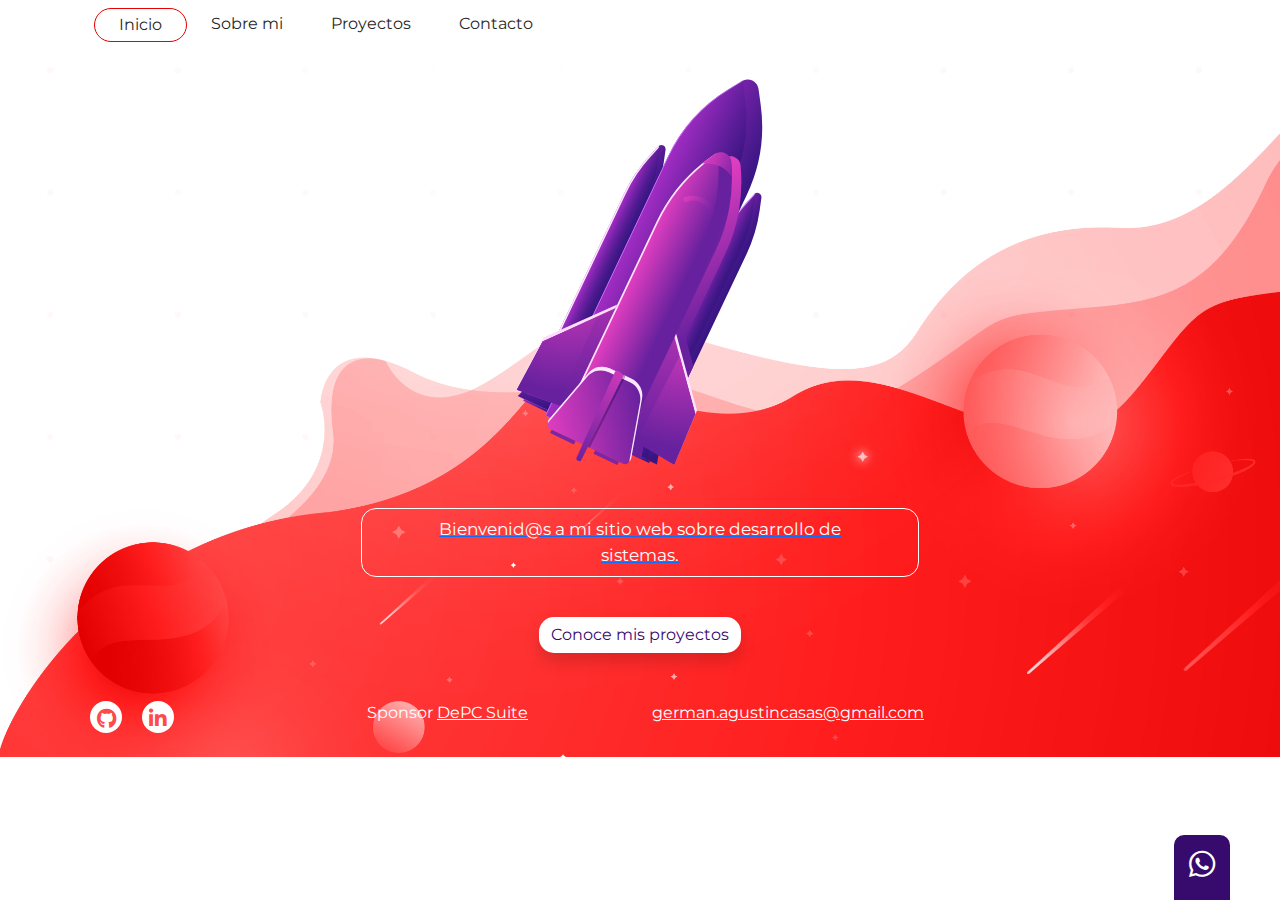
<file: index.html>
<!DOCTYPE html>
<html lang="es">

    <head>
        <meta charset="UTF-8">
        <meta http-equiv="X-UA-Compatible" content="IE=edge">
        <meta name="viewport" content="width=device-width, initial-scale=1.0">
        <title>Sobre mi</title>
        <link rel="stylesheet" href="css/fontawesome/fontawesome-free-6.1.1-web/css/all.min.css">
        <link rel="stylesheet" href="css/fontawesome/fontawesome-free-6.1.1-web/css/fontawesome.min.css">
        <!--<link rel="stylesheet" href="css/bootstrap/bootstrap-5.2.0-beta1-dist/css/bootstrap.min.css">-->
        <link href="https://fonts.googleapis.com/css?family=Montserrat:100,200,300,400,500,600,700,800,900&display=swap"
            rel="stylesheet">
        <link rel="stylesheet" href="bootstrap-5.0.2-dist/css/bootstrap.min.css">
        <link rel="stylesheet" href="css/estilos.css">
    </head>
<body id="inicio">
    <header class="container">
        <nav class="navbar navbar-expand-md mb-4">
            <div class="container-fluid">
                <button class="navbar-toggler" type="button" data-bs-toggle="collapse" data-bs-target="#navbarCollapse"
                    aria-controls="navbarCollapse" aria-expanded="false" aria-label="Toggle navigation">
                    <span class="navbar-toggler-icon"></span>
                </button>
                <div class="collapse navbar-collapse" id="navbarCollapse">
                    <ul class="navbar-nav me-auto mb-2 mb-md-0">
                        <li class="nav-item">
                            <a class="nav-link px-4 py-1 active" href="index.html">Inicio</a>
                        </li>
                        <li class="nav-item">
                            <a class="nav-link px-4 py-1" href="sobre-mi.html">Sobre mi</a>
                        </li>
                        <li class="nav-item">
                            <a class="nav-link px-4 py-1" href="proyectos.html">Proyectos</a>
                        </li>
                        <li class="nav-item">
                            <a class="nav-link px-4 py-1" href="contacto.html">Contacto</a>
                        </li>
                    </ul>
                </div>
            </div>
        </nav>
    </header>
    <main class="container">
        <div class="row">
            <div class="col-12 mx-auto text-center cohete">
                <a href=""><img src="images/Imagenes/cohete.svg" alt="">
            </div>
        </div>
        <div class="col-12 col-sm-6 offset-sm-3 text-center">
            <div class="my-4">
                <p class="px-5 py-2">Bienvenid@s a mi sitio web sobre desarrollo de sistemas.</p>
            </div>
        </div>
        <div class="col-12 text-center pt-3 pb-5">
            <a href="proyectos.html" class="btn shadow">Conoce mis proyectos</a>
        </div>
        </div>
    </main>
    <footer class="container mt-auto pb-4">
        <div class="btn-whatsapp">
            <i class="fa-brands fa-whatsapp"></i>
        </div>
        <div class="row">
            <div class="col-3">
                <a href="" target="_blank" title="Github"><i class="fab fa-github"></i></a>
                <a href="" target="_blank" title="Linkedin"><i class="fab fa-linkedin-in"></i></a>
            </div>
            <div class="col-3">
                Sponsor <a href="https://depcsuite.com">DePC Suite</a>
            </div>
            <div class="col-3">
                <a href="mailto:german.agustincasas@gmail.com">german.agustincasas@gmail.com</a>
            </div>
        </div>
    </footer>
    

</body>

</html>
</file>
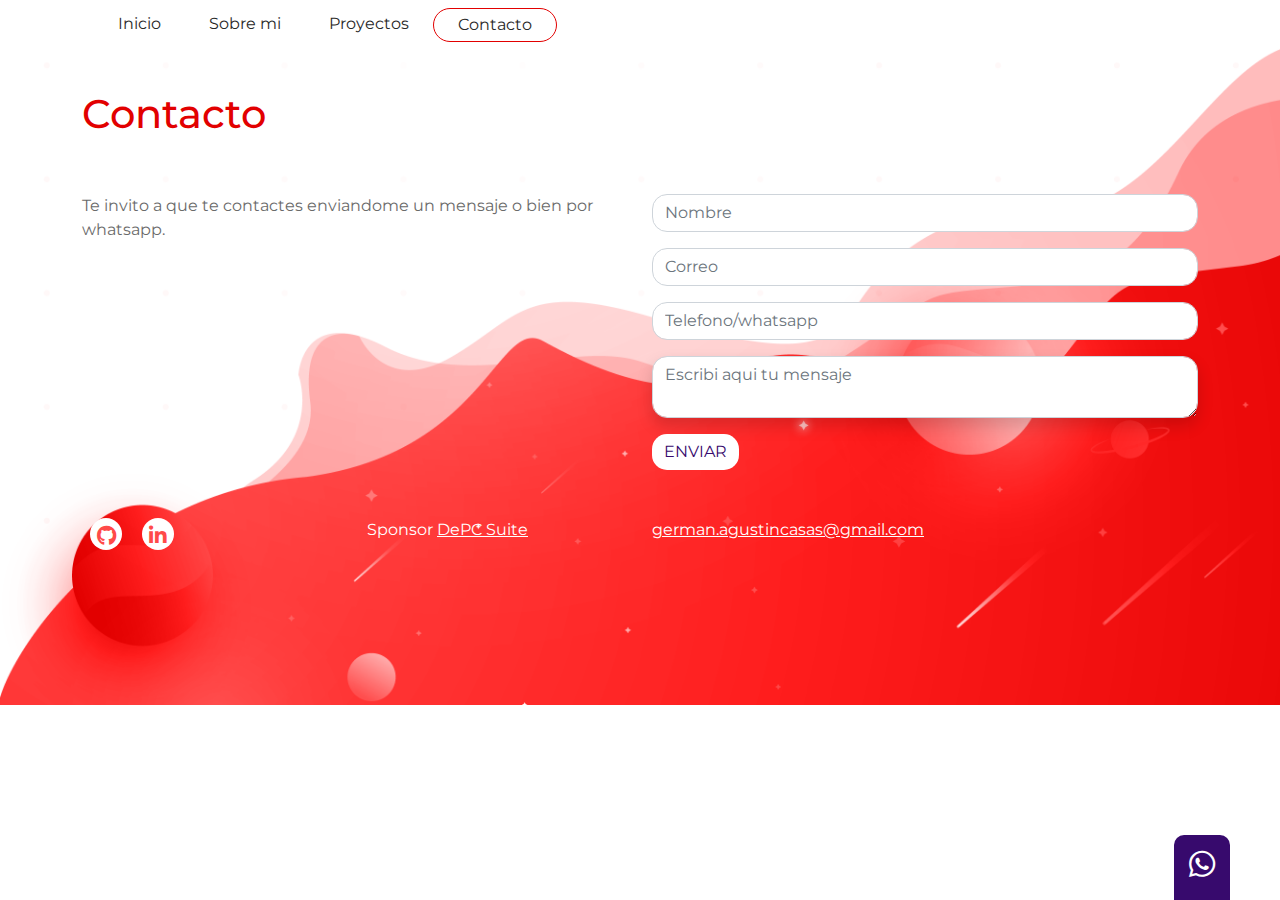
<file: contacto.html>
<!DOCTYPE html>
<html lang="es">

<head>
    <meta charset="UTF-8">
    <meta http-equiv="X-UA-Compatible" content="IE=edge">
    <meta name="viewport" content="width=device-width, initial-scale=1.0">
    <title>Sobre mi</title>
    <link rel="stylesheet" href="css/fontawesome/fontawesome-free-6.1.1-web/css/all.min.css">
    <link rel="stylesheet" href="css/fontawesome/fontawesome-free-6.1.1-web/css/fontawesome.min.css">
    <!--<link rel="stylesheet" href="css/bootstrap/bootstrap-5.2.0-beta1-dist/css/bootstrap.min.css">-->
    <link href="https://fonts.googleapis.com/css?family=Montserrat:100,200,300,400,500,600,700,800,900&display=swap"
        rel="stylesheet">
    <link rel="stylesheet" href="bootstrap-5.0.2-dist/css/bootstrap.min.css">
    <link rel="stylesheet" href="css/estilos.css">
</head>

<body id="contacto">
    <header class="container">
        <nav class="navbar navbar-expand-md mb-4">
            <div class="container-fluid">
                <button class="navbar-toggler" type="button" data-bs-toggle="collapse" data-bs-target="#navbarCollapse"
                    aria-controls="navbarCollapse" aria-expanded="false" aria-label="Toggle navigation">
                    <span class="navbar-toggler-icon"></span>
                </button>
                <div class="collapse navbar-collapse" id="navbarCollapse">
                    <ul class="navbar-nav me-auto mb-2 mb-md-0">
                        <li class="nav-item">
                            <a class="nav-link px-4 py-1" href="index.html">Inicio</a>
                        </li>
                        <li class="nav-item">
                            <a class="nav-link px-4 py-1" href="sobre-mi.html">Sobre mi</a>
                        </li>
                        <li class="nav-item">
                            <a class="nav-link px-4 py-1" href="proyectos.html">Proyectos</a>
                        </li>
                        <li class="nav-item">
                            <a class="nav-link px-4 py-1 active" href="contacto.html">Contacto</a>
                        </li>
                    </ul>
                </div>
            </div>
        </nav>
    </header>
    <main class="container">
        <div class="row col-12">
            <h1 class="pb-5 pt-3">Contacto</h1>
        </div>
        <div class="row">
            <div class="col-6">
                
                <p>Te invito a que te contactes enviandome un mensaje o bien por whatsapp.</p>
            </div>
            <div class="col-6">
                <form action="" method="POST">
                    <div class="mb-3">
                        <input type="text" name="txtNombre" id="txtNombre" placeholder="Nombre" class="form-control">
                    </div>
                    <div class="mb-3">
                        <input type="email" name="txtCorreo" id="txtCorreo" placeholder="Correo" class="form-control">
                    </div>
                    <div class="mb-3">
                        <input type="tel" name="txtTelefono" id="txtTelefono" placeholder="Telefono/whatsapp"
                            class="form-control">
                    </div>
                    <div class="mb-3">
                        <textarea name="txtMnesaje" id="txtMensaje" class="form-control sombra" placeholder="Escribi aqui tu mensaje"></textarea>
                    </div>
                    <div>
                        <button type="submit" id="btnEnviar" name="btnEnviar" class="btn">ENVIAR</button>
                    </div>
                </form>
            </div>
        </div>

    </main>
    <footer class="container mt-5 pb-4">
        <div class="btn-whatsapp">
            <i class="fa-brands fa-whatsapp"></i>
        </div>
        <div class="row">
            <div class="col-3">
                <a href="" target="_blank" title="Github"><i class="fa-brands fa-github"></i></a>
                <a href="" target="_blank" title="Linkedin"><i class="fab fa-linkedin-in"></i></a>
            </div>
            <div class="col-3">
                Sponsor <a href="https://depcsuite.com">DePC Suite</a>
            </div>
            <div class="col-3">
                <a href="mailto:german.agustincasas@gmail.com">german.agustincasas@gmail.com</a>
            </div>
        </div>
    </footer>

</body>

</html>
</file>
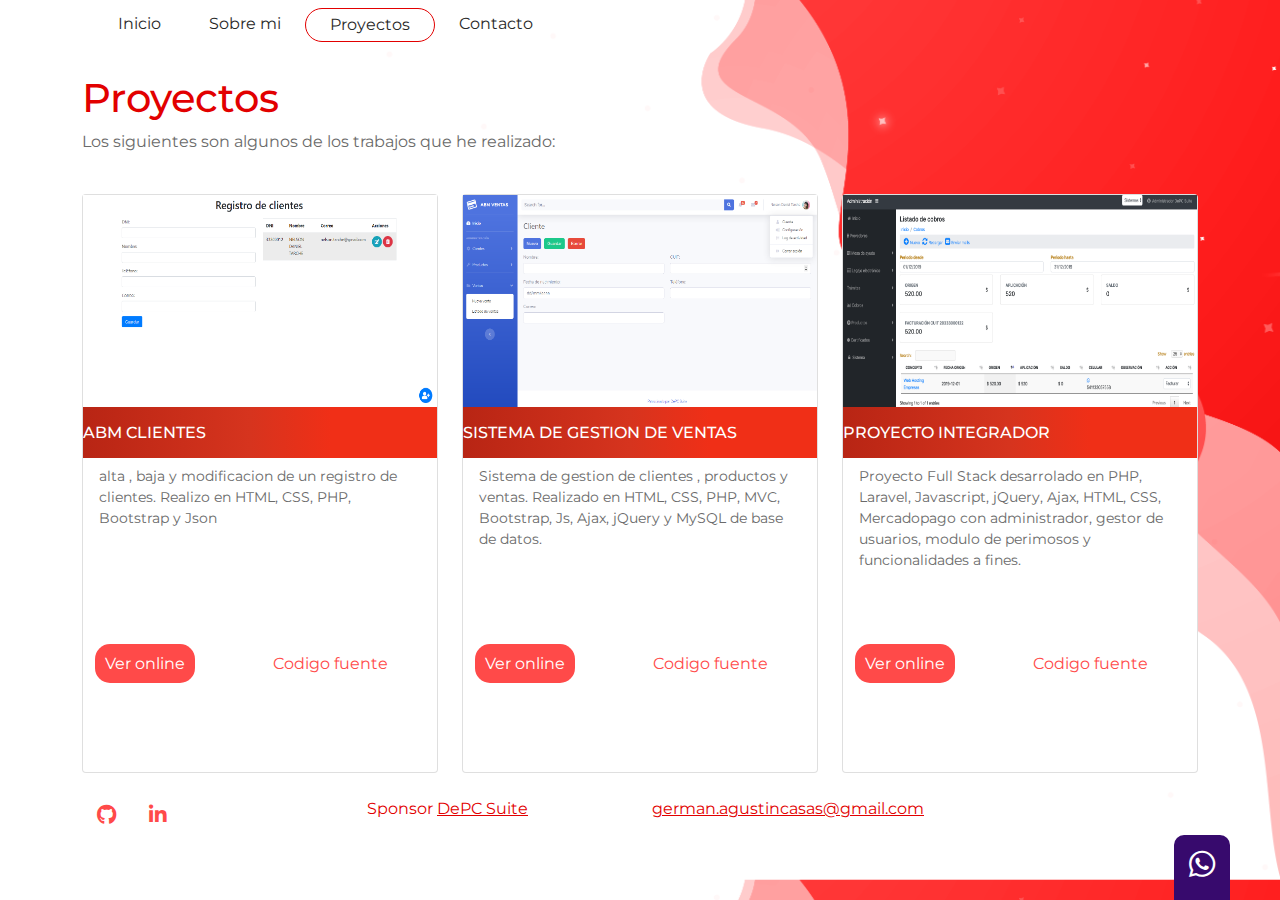
<file: proyectos.html>
<!DOCTYPE html>
<html lang="es">

<head>
    <meta charset="UTF-8">
    <meta http-equiv="X-UA-Compatible" content="IE=edge">
    <meta name="viewport" content="width=device-width, initial-scale=1.0">
    <title>Sobre mi</title>
    <link rel="stylesheet" href="css/fontawesome/fontawesome-free-6.1.1-web/css/all.min.css">
    <link rel="stylesheet" href="css/fontawesome/fontawesome-free-6.1.1-web/css/fontawesome.min.css">
    <!--<link rel="stylesheet" href="css/bootstrap/bootstrap-5.2.0-beta1-dist/css/bootstrap.min.css">-->
    <link href="https://fonts.googleapis.com/css?family=Montserrat:100,200,300,400,500,600,700,800,900&display=swap"
        rel="stylesheet">
    <link rel="stylesheet" href="bootstrap-5.0.2-dist/css/bootstrap.min.css">
    <link rel="stylesheet" href="css/estilos.css">
</head>

<body id="proyecto">
    <header class="container">
        <nav class="navbar navbar-expand-md mb-4">
            <div class="container-fluid">
                <button class="navbar-toggler" type="button" data-bs-toggle="collapse" data-bs-target="#navbarCollapse"
                    aria-controls="navbarCollapse" aria-expanded="false" aria-label="Toggle navigation">
                    <span class="navbar-toggler-icon"></span>
                </button>
                <div class="collapse navbar-collapse" id="navbarCollapse">
                    <ul class="navbar-nav me-auto mb-2 mb-md-0">
                        <li class="nav-item">
                            <a class="nav-link px-4 py-1" href="index.html">Inicio</a>
                        </li>
                        <li class="nav-item">
                            <a class="nav-link px-4 py-1" href="sobre-mi.html">Sobre mi</a>
                        </li>
                        <li class="nav-item">
                            <a class="nav-link px-4 py-1 active" href="proyectos.html">Proyectos</a>
                        </li>
                        <li class="nav-item">
                            <a class="nav-link px-4 py-1" href="contacto.html">Contacto</a>
                        </li>
                    </ul>
                </div>
            </div>
        </nav>
    </header>
    <main class="container">
        <div class="row">
            <div class="col-12">
                <h1>Proyectos
                </h1>
                <p>Los siguientes son algunos de los trabajos que he realizado:</p>
            </div>
        </div>
        <div class="row">
            <div class="col-12 col-sm-4 p-4">
                <div class="row card proyecto pb-5">
                    <div class="col-12 p-0">
                        <img src="images/Imagenes/abmclientes.png" alt="ABM CLIENTES" class="img-fluid">
                        <div class="col-12 color-gradiente py-3">
                        <h2>ABM CLIENTES</h2>
                        </div>
                        <p class="py-2 px-3">alta , baja y modificacion de un registro de clientes. Realizo en HTML, CSS, PHP, Bootstrap y
                            Json</p>
                    </div>
                    <div class="row py-5">
                    <div class="col-6">
                        <a href="#" class="btn-rojo">Ver online</a>
                    </div>
                    <div class="col-6 text-center">
                        <a href="#" class="link-rojo">Codigo fuente</a>
                    </div>
                    </div>
                </div>
            </div>
            <div class="col-12 col-sm-4 p-4">
                <div class="row card proyecto pb-5">
                    <div class="col-12 p-0">
                        <img src="images/Imagenes/abmventas.png" alt="ABM CLIENTES" class="img-fluid">
                        <div class="col-12 color-gradiente py-3">
                        <h2>SISTEMA DE GESTION DE VENTAS</h2>
                        </div>
                        <p class="py-2 px-3">Sistema de gestion de clientes , productos y ventas. Realizado en HTML, CSS, PHP, MVC,
                            Bootstrap, Js, Ajax, jQuery y MySQL de base de datos.</p>
                    </div>
                    <div class="row py-5">
                    <div class="col-6">
                        <a href="#" class="btn-rojo">Ver online</a>
                    </div>
                    <div class="col-6 text-center">
                        <a href="#" class="link-rojo">Codigo fuente</a>
                    </div>
                </div>
                </div>
            </div>
            <div class="col-12 col-sm-4 p-4">
                <div class="row card proyecto pb-5">
                    <div class="col-12 p-0">
                        <img src="images/Imagenes/proyecto-integrador.png" alt="ABM CLIENTES" class="img-fluid">
                        <div class="col-12 color-gradiente py-3">
                        <h2>PROYECTO INTEGRADOR</h2>
                        </div>
                        <p class="py-2 px-3">Proyecto Full Stack desarrolado en PHP, Laravel, Javascript, jQuery, Ajax, HTML, CSS,
                            Mercadopago con administrador, gestor de usuarios, modulo de perimosos y funcionalidades
                            a fines.</p>
                    </div>
                    <div class="row py-5">
                    <div class="col-6">
                        <a href="#" class="btn-rojo">Ver online</a>
                    </div>
                    <div class="col-6 text-center">
                        <a href="#" class="link-rojo">Codigo fuente</a>

                    </div>
                </div>
                </div>
            </div>
        </div>
    </main>

    <footer class="container mt-auto pb-4">
        <div class="btn-whatsapp">
            <i class="fa-brands fa-whatsapp"></i>
        </div>
        <div class="row">
            <div class="col-3">
                <a href="" target="_blank" title="Github"><i class="fa-brands fa-github"></i></a>
                <a href="" target="_blank" title="Linkedin"><i class="fab fa-linkedin-in"></i></a>
            </div>
            <div class="col-3 enlace-rojo">
                Sponsor <a href="https://depcsuite.com">DePC Suite</a>
            </div>
            <div class="col-3 enlace-rojo">
                <a href="mailto:german.agustincasas@gmail.com">german.agustincasas@gmail.com</a>
            </div>
        </div>
    </footer>

</body>

</html>
</file>
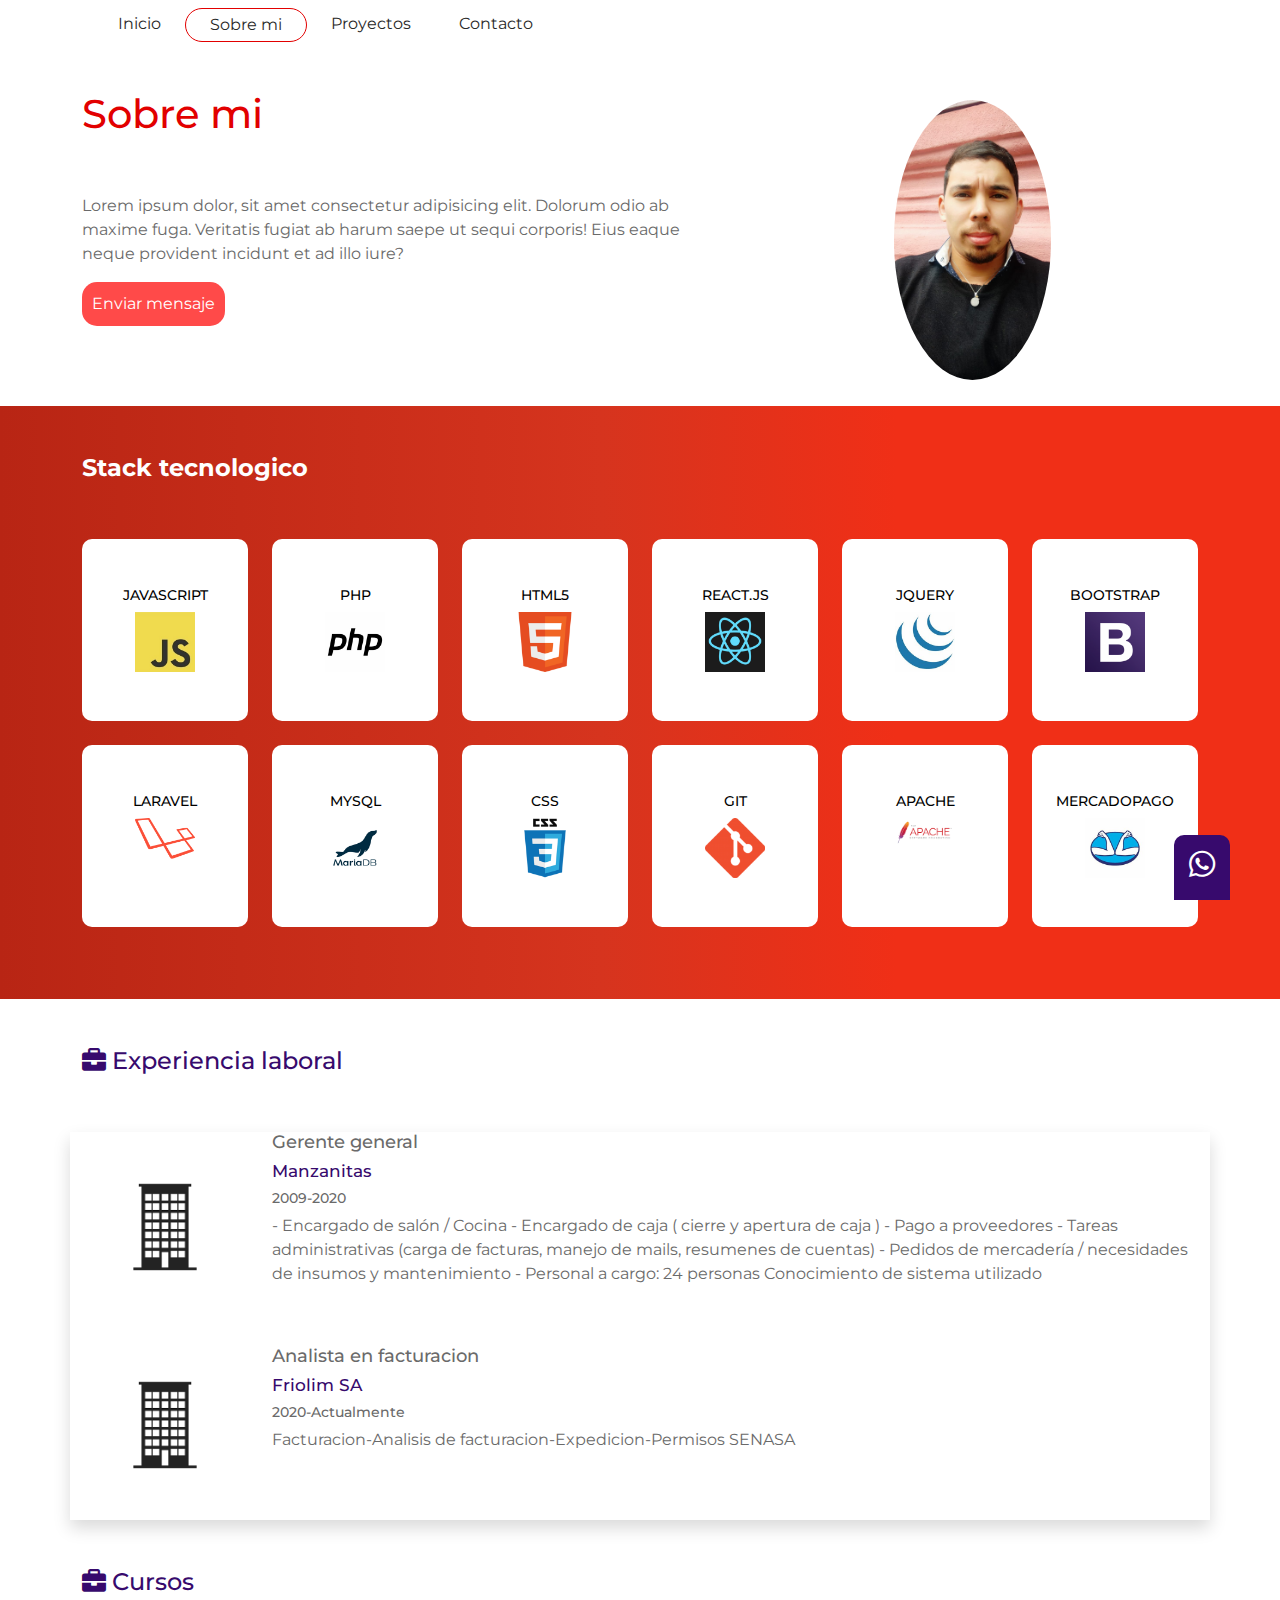
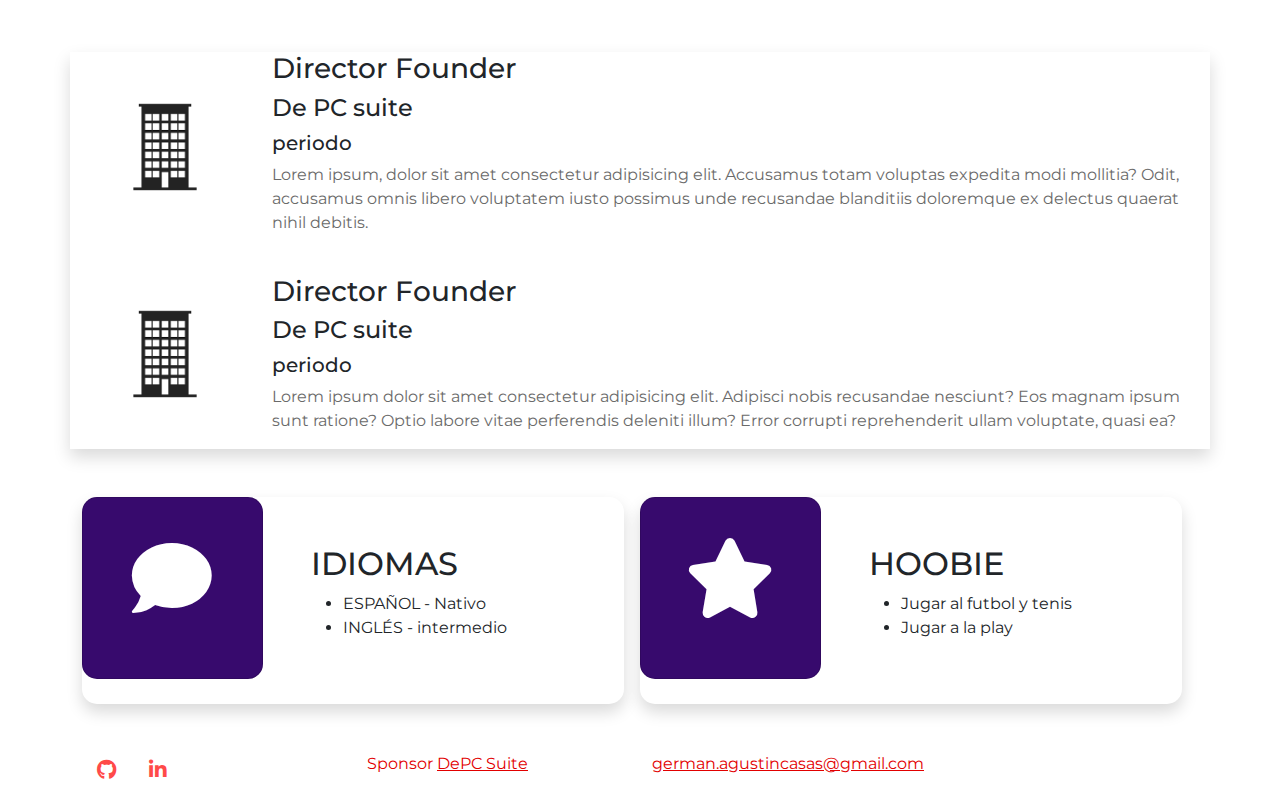
<file: sobre-mi.html>
<!DOCTYPE html>
<html lang="es">

<head>
    <meta charset="UTF-8">
    <meta http-equiv="X-UA-Compatible" content="IE=edge">
    <meta name="viewport" content="width=device-width, initial-scale=1.0">
    <title>Sobre mi</title>
    <link rel="stylesheet" href="css/fontawesome/fontawesome-free-6.1.1-web/css/all.min.css">
    <link rel="stylesheet" href="css/fontawesome/fontawesome-free-6.1.1-web/css/fontawesome.min.css">
    <!--<link rel="stylesheet" href="css/bootstrap/bootstrap-5.2.0-beta1-dist/css/bootstrap.min.css">-->
    <link href="https://fonts.googleapis.com/css?family=Montserrat:100,200,300,400,500,600,700,800,900&display=swap"
        rel="stylesheet">
    <link rel="stylesheet" href="bootstrap-5.0.2-dist/css/bootstrap.min.css">
    <link rel="stylesheet" href="css/estilos.css">
</head>

<body id="sobre-mi" class="d-flex flex-column h-100">
    <header class="container">
        <nav class="navbar navbar-expand-md mb-4">
            <div class="container-fluid">
                <button class="navbar-toggler" type="button" data-bs-toggle="collapse" data-bs-target="#navbarCollapse"
                    aria-controls="navbarCollapse" aria-expanded="false" aria-label="Toggle navigation">
                    <span class="navbar-toggler-icon"></span>
                </button>
                <div class="collapse navbar-collapse" id="navbarCollapse">
                    <ul class="navbar-nav me-auto mb-2 mb-md-0">
                        <li class="nav-item">
                            <a class="nav-link px-4 py-1" href="index.html">Inicio</a>
                        </li>
                        <li class="nav-item">
                            <a class="nav-link px-4 py-1 active" href="sobre-mi.html">Sobre mi</a>
                        </li>
                        <li class="nav-item">
                            <a class="nav-link px-4 py-1" href="proyectos.html">Proyectos</a>
                        </li>
                        <li class="nav-item">
                            <a class="nav-link px-4 py-1" href="contacto.html">Contacto</a>
                        </li>
                    </ul>
                </div>
            </div>
        </nav>
    </header>
    <main>
        <section class="container" id="Descripcion">
            <div class="row">
                <div class="col-12 col-sm-7">
                    <h1 class="pb-5 pt-3">Sobre mi</h1>
                    <p>Lorem ipsum dolor, sit amet consectetur adipisicing elit. Dolorum odio ab maxime fuga. Veritatis
                        fugiat ab harum saepe ut sequi corporis! Eius eaque neque provident incidunt et ad illo iure?
                    </p>
                    <a href="contacto.php" class="btn btn-rojo">Enviar mensaje</a>
                </div>
                <div class="col-12 col-sm-5">
                    <img src="images/Imagenes/german.jpg.jpeg" alt="German Agustin Casas"
                        class="foto-perfil img-fluid img-circle">
                </div>
            </div>
        </section>
        <section id="stack-tecnologico">
            <div class="container pb-5">
                <div class="row">
                    <div class="col-12 py-5 titulo-stack">
                        <h2>
                            Stack tecnologico
                        </h2>
                    </div>
                </div>
                <div class="row">
                    <div class="col-2">
                        <div class="tecnologia mb-4 pt-5">
                            <h3>JAVASCRIPT</h3>
                            <img src="images/Imagenes/javascript.jpeg" alt="javascript">
                        </div>
                    </div>
                    <div class="col-2">
                        <div class="tecnologia mb-4 pt-5">
                            <h3>PHP</h3>
                            <img src="images/Imagenes/php.jpg.jpg" alt="PHP">
                        </div>
                    </div>
                    <div class="col-2">
                        <div class="tecnologia mb-4 pt-5">
                            <h3>HTML5</h3>
                            <img src="images/Imagenes/html5.jpg.png" alt="html5">
                        </div>
                    </div>
                    <div class="col-2">
                        <div class="tecnologia mb-4 pt-5">
                            <h3>REACT.JS</h3>
                            <img src="images/Imagenes/react.js.jpg.png" alt="reactjs">
                        </div>
                    </div>
                    <div class="col-2">
                        <div class="tecnologia mb-4 pt-5">
                            <h3>JQUERY</h3>
                            <img src="images/Imagenes/jquery.jpg.jpg" alt="jquery">
                        </div>
                    </div>
                    <div class="col-2">
                        <div class="tecnologia mb-4 pt-5">
                            <h3>BOOTSTRAP</h3>
                            <img src="images/Imagenes/bootstrap.jpg.png" alt="bootstrap">
                        </div>
                    </div>
                    <div class="col-2">
                        <div class="tecnologia mb-4 pt-5">
                            <h3>LARAVEL</h3>
                            <img src="images/Imagenes/Laravel.jpg.png" alt="Laravel">
                        </div>
                    </div>
                    <div class="col-2">
                        <div class="tecnologia mb-4 pt-5">
                            <h3>MYSQL</h3>
                            <img src="images/Imagenes/mysql.jpg.png" alt="mysql">
                        </div>
                    </div>
                    <div class="col-2">
                        <div class="tecnologia mb-4 pt-5">
                            <h3>CSS</h3>
                            <img src="images/Imagenes/css.jpg.png" alt="css">
                        </div>
                    </div>
                    <div class="col-2">
                        <div class="tecnologia mb-4 pt-5">
                            <h3>GIT</h3>
                            <img src="images/Imagenes/Git.jpg.png" alt="Git">
                        </div>
                    </div>
                    <div class="col-2">
                        <div class="tecnologia mb-4 pt-5">
                            <h3>APACHE</h3>
                            <img src="images/Imagenes/apace.jpg.png" alt="apache">
                        </div>
                    </div>
                    <div class="col-2">
                        <div class="tecnologia mb-4 pt-5">
                            <h3>MERCADOPAGO</h3>
                            <img src="images/Imagenes/mercadopago.jpg.jpg" alt="mercadopago">
                        </div>
                    </div>
                </div>
            </div>
        </section>
        <section id="experiencia">
            <div class="container">
                <div class="row">
                    <div class="col-12 py-5">
                        <h2>
                            <i class="fa-solid fa-briefcase"></i> Experiencia laboral
                        </h2>
                    </div>
                </div>
                <div class="row sombra">

                    <div class="col-2 d-none d-sm-block p-5">
                        <img src="images/Imagenes/sin-logo.png" alt="sin logo" class="img-fluid gris">

                    </div>
                    <div class="col-sm-10">
                        <h3>Gerente general</h3>
                        <h4>Manzanitas</h4>
                        <h5>2009-2020</h5>
                        <p>-	Encargado de salón / Cocina
                            -	Encargado de caja ( cierre y apertura de caja )
                            -	Pago a proveedores
                            -	Tareas administrativas (carga de facturas, manejo de mails, resumenes de cuentas)
                            -	Pedidos de mercadería / necesidades de insumos y mantenimiento
                            -	Personal a cargo: 24 personas Conocimiento de sistema utilizado
                            
                        </p>
                    </div>
                    <div class="col-2 d-none d-sm-block p-5 mt-2">
                        <img src="images/Imagenes/sin-logo.png" alt="sin logo" class="img-fluid gris">

                    </div>
                    <div class="col-sm-10 mt-4">
                        <h3>Analista en facturacion</h3>
                        <h4>Friolim SA</h4>
                        <h5>2020-Actualmente</h5>
                        <p>Facturacion-Analisis de facturacion-Expedicion-Permisos SENASA
                        </p>
                    </div>

                    
                </div>
        </section>
        <section id="cursos">
            <div class="container">
                <div class="row">
                    <div class="col-12 py-5">
                        <h2>
                            <i class="fa-solid fa-briefcase"></i> Cursos
                        </h2>
                    </div>
                </div>
                <div class="row sombra">
                    <div class="col-2 d-none d-sm-block p-5">
                        <img src="images/Imagenes/sin-logo.png" alt="sin logo" class="img-fluid gris">

                    </div>
                    <div class="col-sm-10">
                        <h3>Director Founder</h3>
                        <h4>De PC suite</h4>
                        <h5>periodo</h5>
                        <p>Lorem ipsum, dolor sit amet consectetur adipisicing elit. Accusamus totam voluptas expedita
                            modi
                            mollitia? Odit, accusamus omnis libero voluptatem iusto possimus unde recusandae blanditiis
                            doloremque ex delectus quaerat nihil debitis.

                        </p>
                    </div>
                    <div class="col-2 d-none d-sm-block p-5 mt-2">
                        <img src="images/Imagenes/sin-logo.png" alt="sin logo" class="img-fluid gris">

                    </div>
                    <div class="col-sm-10 mt-4">
                        <h3>Director Founder</h3>
                        <h4>De PC suite</h4>
                        <h5>periodo</h5>
                        <p>Lorem ipsum dolor sit amet consectetur adipisicing elit. Adipisci nobis recusandae nesciunt?
                            Eos
                            magnam ipsum sunt ratione? Optio labore vitae perferendis deleniti illum? Error corrupti
                            reprehenderit ullam voluptate, quasi ea?

                        </p>
                    </div>
                </div>
            </div>
        </section>
        <section id="idiomas">
            <div class="container">
                <div class="row py-5 mx-0">
                    <div class="col-sm-6 col-12 pb-3 pb-sm-0">
                        <div class="row mr-sm-1 bg-white card-idioma shadow me-sm-1">
                            <div class="col-4 text-center card">
                                <i class="icon fa-solid fa-comment"></i>
                            </div>
                            <div class="col-8 p-5">
                                <h2>IDIOMAS</h2>
                                <ul>
                                    <li>ESPAÑOL - Nativo</li>
                                    <li>INGLÉS - intermedio</li>
                                </ul>
                            </div>
                        </div>
                    </div>
                    <div class="col-sm-6 col-12 pb-3 pb-sm-0">
                        <div class="row mr-sm-1 bg-white card-idioma shadow me-sm-1">
                            <div class="col-4 text-center card">
                                <i class="icon fa-solid fa-star"></i>
                            </div>
                            <div class="col-8 p-5">
                                <h2>HOOBIE</h2>
                                <ul>
                                    <li>Jugar al futbol y tenis</li>
                                    <li>Jugar a la play</li>
                                </ul>
                            </div>
                        </div>
                    </div>
                </div>
            </div>
        </section>
    </main>
    <footer class="container mt-auto pb-4">
        <div class="btn-whatsapp">
            <i class="fa-brands fa-whatsapp"></i>
        </div>
        <div class="row">
            <div class="col-3">
                <a href="" target="_blank" title="Github"><i class="fab fa-github"></i></a>
                <a href="" target="_blank" title="Linkedin"><i class="fab fa-linkedin-in"></i></a>
            </div>
            <div class="col-3 enlace-rojo">
                Sponsor <a href="https://depcsuite.com">DePC Suite</a>
            </div>
            <div class="col-3 enlace-rojo">
                <a href="mailto:german.agustincasas@gmail.com">german.agustincasas@gmail.com</a>
            </div>
        </div>
    </footer>

</body>

</html>
</file>
<file: css/estilos.css>
/*@import url('https://fonts.googleapis.com/css2?family=Montserrat:wght@100&display=swap');*/

body {
    font-family: 'Montserrat', sans-serif;
    
}

#contacto,
#inicio {
    background-image: url("../images/Imagenes/fondo-contacto.png");
    background-size: cover;
}

#proyecto {
    background-image: url("../images/Imagenes/fondo-proyectos.png");
    background-size: cover;
}

.nav-link {
    color: #282828;
}

.nav-link.active {
    border: 1px solid #E20000;
    border-radius: 20px;
}

h1 {
    color: #e20000;
}

p {
    color: #6a6a6a;
}

.btn {
    color: #370a6d;
    background-color: white;
    border: 0px;
    border-radius: 15px;
}

.btn:hover {
    color: white;
    background-color: #370a6d;
}

.btn-rojo {
    color: white;
    background-color: #ff4a49;
    border: 0px;
    padding: 10px;
    text-decoration: none;
    border-radius: 15px;
}

.btn-rojo:hover {
    color: white;
    background-color: #370a6d;
}

.btn-whatsapp {
    position: fixed;
    right: 50px;
    bottom: 0px;
    background-color: #370a6d;
    color: white;
    padding: 7px 15px 13px 15px;
    font-size: 30px;
    border-top-left-radius: 10px;
    border-top-right-radius: 10px;
    text-align: center;
}

.btn-whatsapp a {
    color: white;
}

.link-rojo {
    color: #ff4a49;
    text-decoration: none;

}

#contacto footer,
#inicio footer {
    color: white;
}

#contacto footer a,
#inicio footer a {
    color: white;
}

#contacto footer .fa-github,
#inicio footer .fa-github {
    
}

footer .fa-linkedin-in,
footer .fa-github {
    color: #ff4a49;
    background-color: white;
    font-size: 20px;
    border: 0px;
    height: 32px;
    width: 32px;
    text-align: center;
    padding: 8px 0 0 0;
    border-radius: 80px;
    margin: 0 8px;
}



#proyectos footer {
    color: #ff4a49;
}

#proyectos footer a {
    color: #ff4a49;
}

#proyectos footer .fa-github {
    font-size: 30px;
    color: #ff4a49;
}

#proyectos footer .fa-linkedin-in {
    color: #ff4a49;
    background-color: white;
    font-size: 20px;
    border: 0px;
    height: 32px;
    width: 32px;
    text-align: center;
    padding: 8px 0 0 0;
    border-radius: 80px;
    margin: 0 8px;
}

.proyecto {
    background-color: white;
}

.proyecto .proyecto h2 {
    font-size: 16px;
    text-transform: uppercase;
    color: white;
    background: rgb(96, 5, 11);
    background: linear-gradient(90deg, rgba(96, 5, 11 1) 0%, rgba(219, 38, 38, 1) 37%);
    padding: 16px;
}

.proyecto img {
    height: 212px;
}

.proyecto p {
    font-size: 14px;
    height: 130px;

}

#inicio img {
    height: 400px;
}

#inicio img:hover {
    height: 410px;
}

.cohete {
    height: 410px;
}

#inicio p {
    color: white;
    font-size: 17px;
    border: 1px white solid;
    border-radius: 15px;
    font-weight: 600px;
}

.foto-perfil {
    border-radius: 600px;
    height: 300px;
}

.img-circle {
    margin: 1em auto;
    display: block;
    background-color: #fff;
    padding: 10px;
    border-radius: 50%;
}

#stack-tecnologico {
    background: linear-gradient(to right, rgba(184, 37, 20, 1) 0%, rgba(214, 52, 30, 1) 47%, rgba(240, 47, 23, 1) 70%, rgba(240, 47, 23, 1) 100%);

}

#stack-tecnologico .titulo-stack h2 {
    color: white;
    font-size: 24px;
    font-weight: bold;
}

#stack-tecnologico .tecnologia h2 {
    font-size: 24px;
    color: white;
}

#stack-tecnologico .tecnologia h3 {
    font-size: 14px;
    color: black;
    font-weight: 300px;
}

#stack-tecnologico .tecnologia {
    background-color: white;
    border-radius: 10px;
    text-align: center;
    height: 182px;
}

#stack-tecnologico .tecnologia img {
    width: 60px;
}

#experiencia h2 {
    font-size: 24px;
    color: #370a6d;
    font-weight: 400px;
}

#experiencia h3 {
    color: #6a6a6a;
    font-size: 18px;
    font-weight: 600px;
}

#experiencia h4 {
    font-size: 17px;
    color: #370a6d;
}

#experiencia h5 {
    color: #6a6a6a;
    font-size: 14px;
}

#cursos h2 {
    font-size: 24px;
    color: #370a6d;
}

#cursos .sombra, #experiencia .sombra{
    box-shadow: 0 .5rem 1rem rgba(0,0,0,.15)!important;
}

#idiomas .card-idioma {
    border-radius: 15px;
}

.sombra {
    box-shadow: 0 .5rem 1rem rgba(0,0,0,.15)!important;
}

.me-sm-1 {
    margin-right: 0.25rem!important;
}

#idiomas .card {
    background-color: #370A6D;
    border-radius: 15px;
    padding: 40px 0;
}

#sobre-mi .card {
    height: 182px;
}

#idiomas .icon {
    font-size: 80px;
    color: white;
}

@media (max-width: 750px) {}

#contacto,
#inicio {
    background-image: url("../images/Imagenes/fondo-contacto.png");
    background-size: cover;
    background-repeat: no-repeat;
}

#proyectos {
    background-size: contain;
    background-repeat: no-repeat;
}

#inicio span {
    color: #e20000;
    font-size: 16px;
    border: 1px #e20000 solid;
}
input, textarea, .btn {
    border-radius: 15px !important;
}
.color-gradiente {
    background: linear-gradient(to right, rgba(184,37,20,1) 0%, rgba(214,52,30,1) 47%, rgba(240,47,23,1) 70%, rgba(240,47,23,1) 100%);
}
#proyecto h2 {
    font-size: 16px;
    text-transform: uppercase;
    color: white;
    padding: 0px;
    margin: 0px;
}
.enlace-rojo, .enlace-rojo a{
    color: #E20000;
}
</file>
